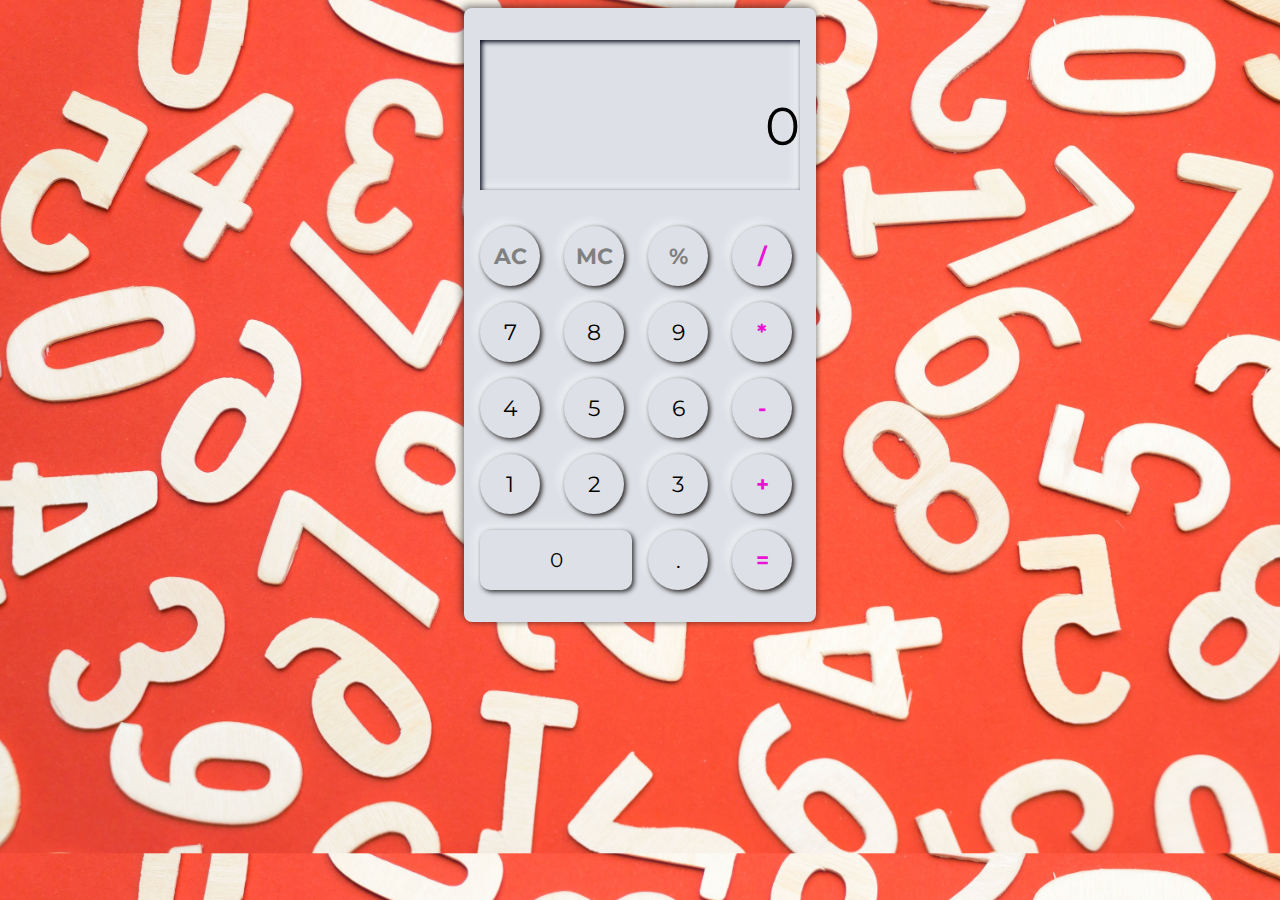
<file: TASK-1/index.html>
<!DOCTYPE html>
<html lang="en">

<head>
  <meta charset="UTF-8">
  <title>simple calculator design</title>
  <link rel="stylesheet" href="./style.css">

</head>

<body>
  
  <div class="container">
    <div class="result">
      <p id="result-box">0</p>
    </div>


    <div class="buttons">
      <div class="button action-btn" id="clear"> AC </div>
      <div class="button action-btn"> MC</div>
      <div class="button num-button  action-btn"> %</div>
      <div class="button num-button  calc-action-btn"> /</div>
      <div class="button num-button seven">7</div>
      <div class="button num-button eight">8</div>
      <div class="button num-button  nine">9</div>
      <div class="button num-button  calc-action-btn">*</div>
      <div class="button num-button  four">4</div>
      <div class="button num-button  five">5</div>
      <div class="button num-button  six">6</div>
      <div class="button num-button  calc-action-btn">-</div>
      <div class="button num-button  one">1</div>
      <div class="button num-button  two">2</div>
      <div class="button num-button  three">3</div>
      <div class="button num-button  calc-action-btn">+</div>
      <div class="button num-button  zero">0</div>
      <div class="button num-button  point">.</div>
      <div class="button calc-action-btn" id="total">=</div>
    </div>

  </div>
  
  <script src='https://cdnjs.cloudflare.com/ajax/libs/gsap/3.1.1/gsap.min.js'></script>
  <script src="./script.js"></script>

</body>

</html>
</file>
<file: TASK-1/style.css>
@import url('https://fonts.googleapis.com/css?family=Montserrat&display=swap');

body {
  background-image:url('pexels-black-ice-1314543.jpg');
  background-size: cover;
  font-family: 'Montserrat', sans-serif;
}
.container {
  background: #dde1e7;
  width: 320px;
  height: 550px;
  border-radius: .5em;
  box-shadow: -3px -3px 7px #15151573,
              2px 2px 5px rgba(3, 3, 3, 0.288);
  margin: 0 auto;
  padding: 32px 16px;
  display: flex;
  flex-direction: column;
  justify-content: space-between;
  
}
.container .result {
  width: 100%;
  height: 150px;
  box-shadow: inset 2px 2px 5px #000517,
              inset -5px -5px 10px #ffffff73;
  
}
.container .result p {
  font-size: 40pt;
  overflow-y: auto;
  text-align: right;

}

.container .buttons {
  display: grid;
  grid-template-columns: repeat(4, 1fr);
  grid-gap: 1em;
}
.container .buttons .button, .container .buttons .num-button  {
  cursor: grab;
  text-align: center;
  width: 60px;
  font-size:22px;
  height: 60px;
  display: grid;
  place-content: center;
  border-radius: 50%;
  box-shadow: 2px 2px 5px #211c1b,
              -5px -5px 10px #ffffff73;
}
.button:hover{
  color: #3498db;

 
}



.container .buttons .zero {
  grid-column: 1/ 3;
  width: 100%;
  font-size:20px;
  border-radius: 10px;
  box-shadow: 2px 2px 5px #2f3032,
              -5px -5px 10px #ffffff73;
}

 
.action-btn {
  color: grey;
  font-weight: bold;
}
.calc-action-btn{
  color: #ed11d7;
  font-size: 20px;
  font-weight: bold;
}
</file>
